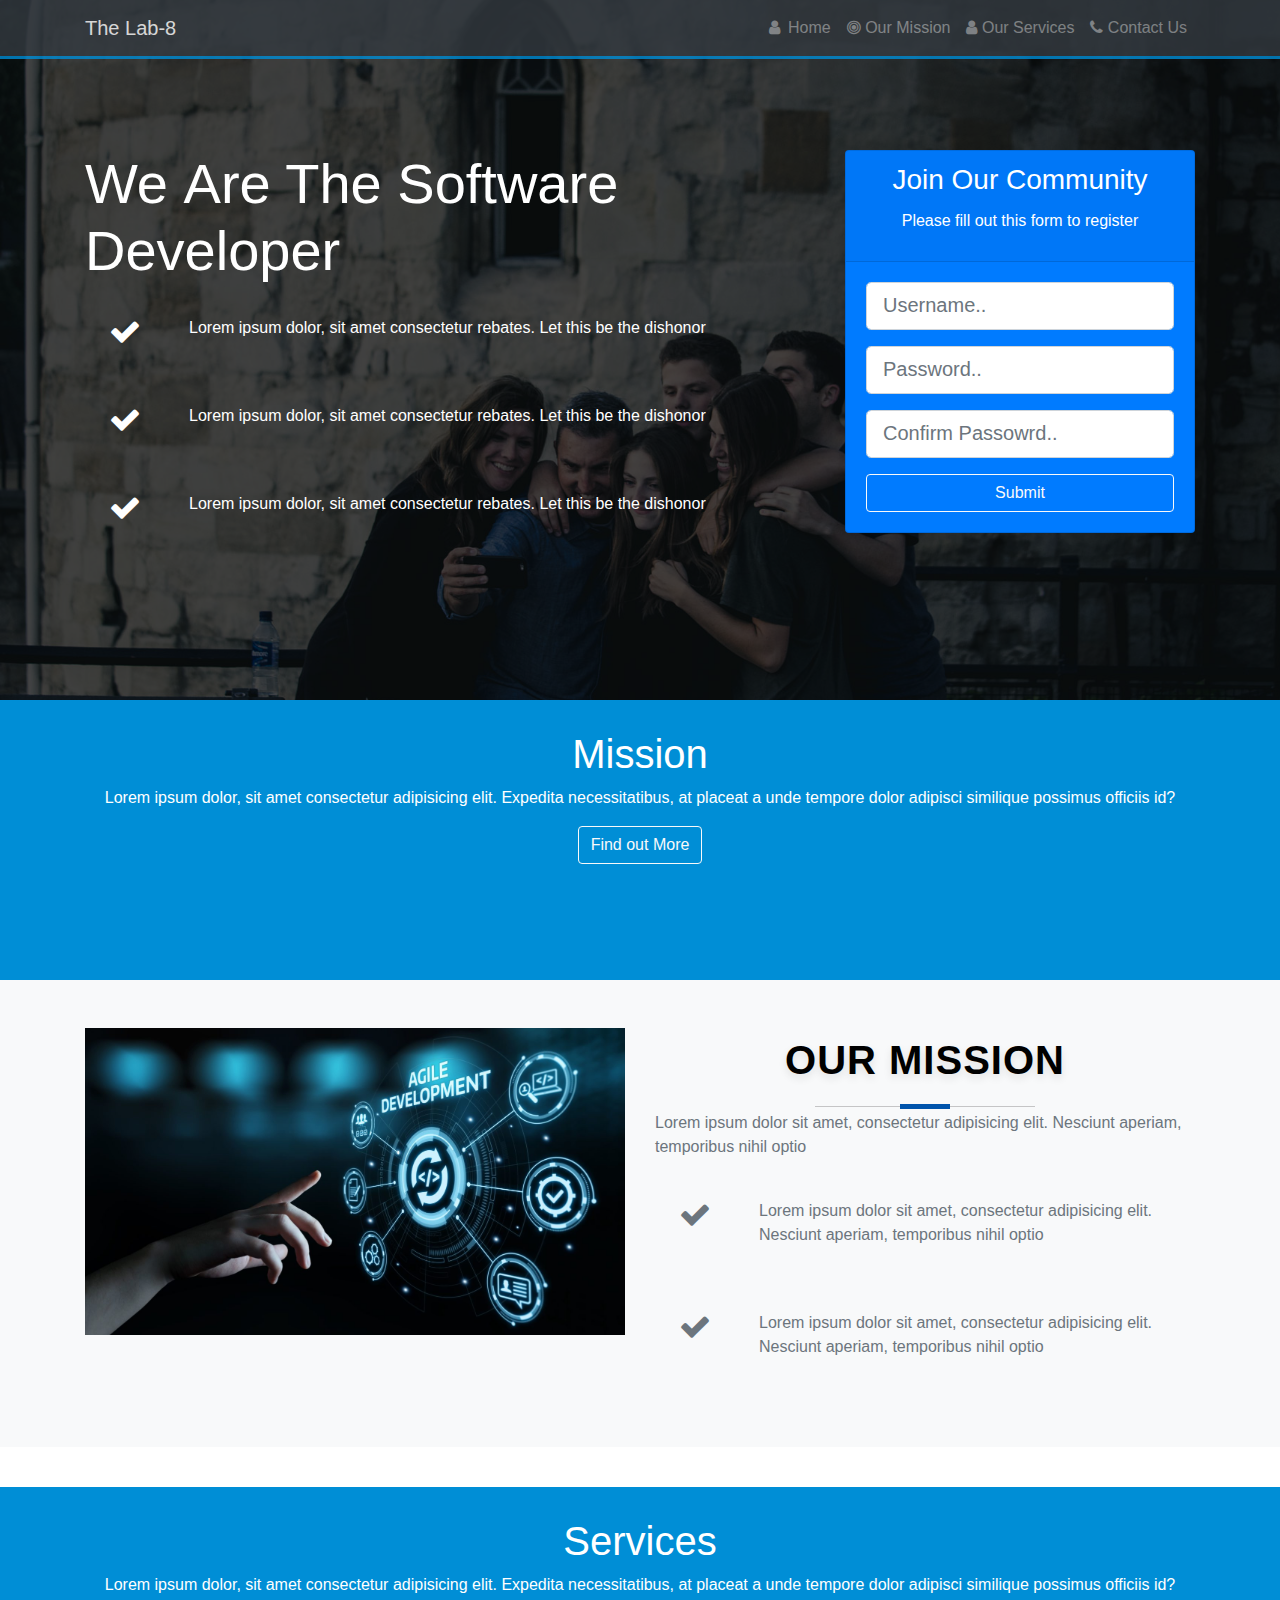
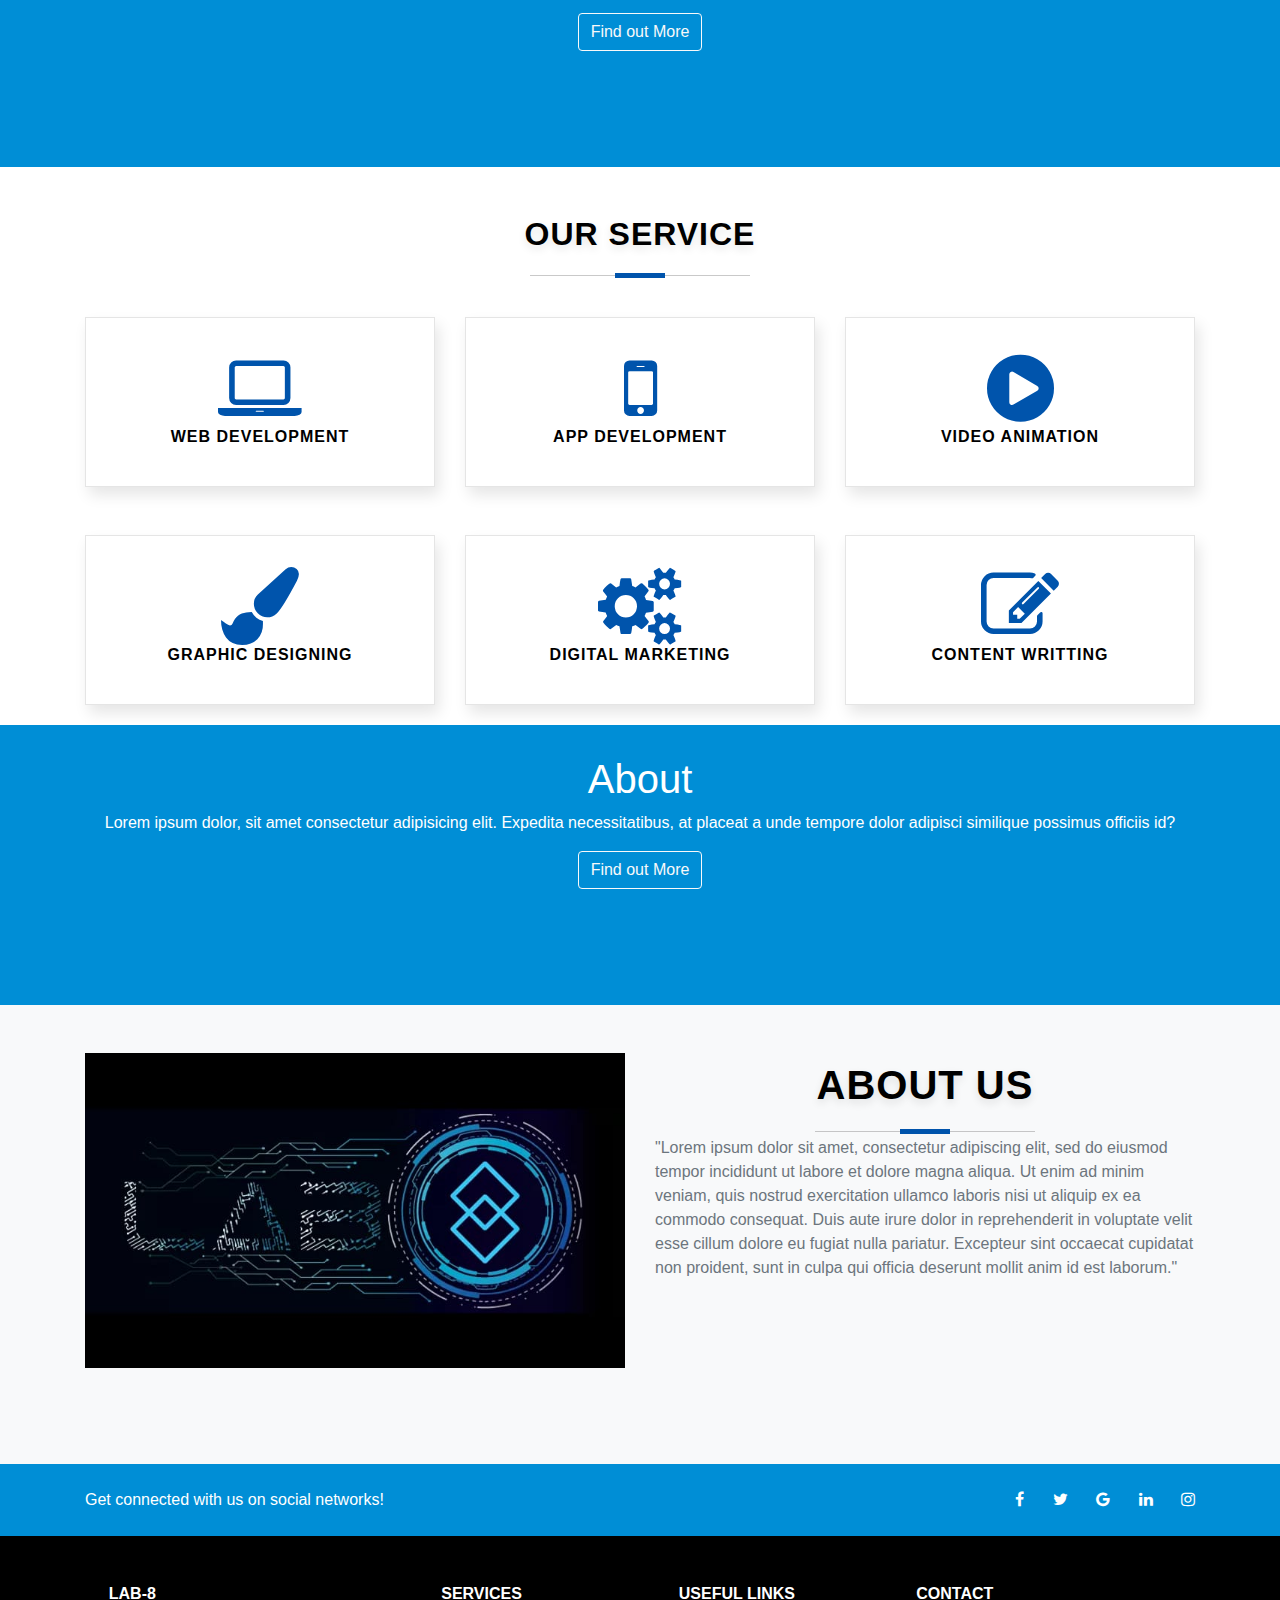
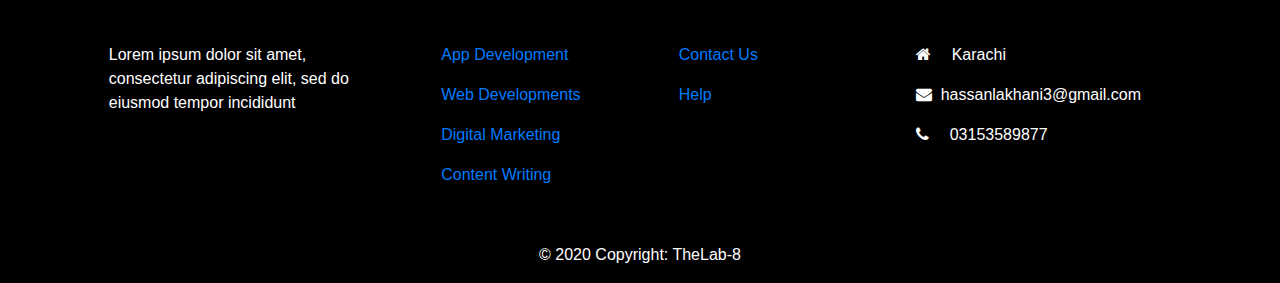
<file: index.html>
<!DOCTYPE html>
<html>
  <head>
    <title>The Lab-8</title>
    <link
      rel="stylesheet"
      href="https://stackpath.bootstrapcdn.com/font-awesome/4.7.0/css/font-awesome.min.css"
    />
    <link
      rel="stylesheet"
      href="https://maxcdn.bootstrapcdn.com/bootstrap/4.4.1/css/bootstrap.min.css"
    />
    <link
      href="https://fonts.googleapis.com/css?family=Open+Sans:300,400,700&display=swap"
      rel="stylesheet"
    />
    <link rel="stylesheet" href="style.css" />
  </head>

  <body data-spy="scroll" data-target="#main-nav" id="home">
    <!-- Navigation-->
    <nav
      class="navbar navbar-expand-sm navbar-dark bg-dark fixed-top"
      id="main-nav"
    >
      <div class="container">
        <a href="index.html" class="navbar-brand"> <span></span>The Lab-8</a>
        <button
          class="navbar-toggler"
          data-target="#collapseNav"
          data-toggle="collapse"
        >
          <span class="navbar-toggler-icon"></span>
        </button>

        <div class="collapse navbar-collapse" id="collapseNav">
          <ul class="navbar-nav ml-auto">
            <li class="nav-item">
              <a href="index.html" class="nav-link">
                <span class="fa fa-user mr-1"> </span> Home</a
              >
            </li>
            <li class="nav-item">
              <a href="mission.html" class="nav-link">
                <span class="fa fa-bullseye"></span> Our Mission</a
              >
            </li>

            <li class="nav-item">
              <a href="service.html" class="nav-link">
                <span class="fa fa-user"></span> Our Services</a
              >
            </li>
            <li class="nav-item">
              <a href="contactUs.html" class="nav-link">
                <span class="fa fa-phone"></span> Contact Us</a
              >
            </li>
          </ul>
        </div>
      </div>
    </nav>
    <!-- End Navigation -->

    <!-- Home section -->

    <header id="home-section">
      <div class="dark-overlay">
        <div class="home-inner container">
          <div class="row">
            <div class="col-lg-8 d-none d-lg-block">
              <h2 class="display-4">
                We
                <strong> Are The </strong> Software
                <strong>Developer</strong>
              </h2>
              <div class="d-flex">
                <div class="p-4 align-self-start">
                  <i class="fa fa-check fa-2x"></i>
                </div>
                <div class="p-4 align-self-end">
                  <p>
                    Lorem ipsum dolor, sit amet consectetur rebates. Let this be
                    the dishonor
                  </p>
                </div>
              </div>
              <div class="d-flex">
                <div class="p-4 align-self-start">
                  <i class="fa fa-check fa-2x"></i>
                </div>
                <div class="p-4 align-self-end">
                  <p>
                    Lorem ipsum dolor, sit amet consectetur rebates. Let this be
                    the dishonor
                  </p>
                </div>
              </div>
              <div class="d-flex">
                <div class="p-4 align-self-start">
                  <i class="fa fa-check fa-2x"></i>
                </div>
                <div class="p-4 align-self-end">
                  <p>
                    Lorem ipsum dolor, sit amet consectetur rebates. Let this be
                    the dishonor
                  </p>
                </div>
              </div>
            </div>
            <div class="col-lg-4">
              <div class="card bg-primary card-form">
                <div class="card-header text-center">
                  <h3 class="card-title">Join Our Community</h3>
                  <p>Please fill out this form to register</p>
                </div>
                <div class="card-body">
                  <form>
                    <div class="form-group">
                      <input
                        type="text"
                        class="form-control form-control-lg"
                        placeholder="Username.."
                      />
                    </div>

                    <div class="form-group">
                      <input
                        type="text"
                        class="form-control form-control-lg"
                        placeholder="Password.."
                      />
                    </div>
                    <div class="form-group">
                      <input
                        type="text"
                        class="form-control form-control-lg"
                        placeholder="Confirm Passowrd.."
                      />
                    </div>
                    <button class="btn btn-outline-light btn-block">
                      Submit
                    </button>
                  </form>
                </div>
              </div>
            </div>
          </div>
        </div>
      </div>
    </header>

    <!-- End Home section -->

    <!-- Our Mission-->

    <section id="explore-section-header">
      <div class="container">
        <div class="col text-center">
          <h1>
            Mission
          </h1>
          <p>
            Lorem ipsum dolor, sit amet consectetur adipisicing elit. Expedita
            necessitatibus, at placeat a unde tempore dolor adipisci similique
            possimus officiis id?
          </p>
          <a href="mission.html" class="btn btn-outline-light">Find out More</a>
        </div>
      </div>
    </section>

    <section id="explore-section" class="bg-light text-muted py-5">
      <div class="container">
        <div class="row">
          <div class="col-md-6">
            <img src="./img/mission.jpg" alt="" class="img-fluid mb-5" />
          </div>
          <div class="col-md-6">
            <h1
              style="color: black; font-family: arial;"
              class="page-heading mt-2"
            >
              Our Mission
            </h1>
            <p>
              Lorem ipsum dolor sit amet, consectetur adipisicing elit. Nesciunt
              aperiam, temporibus nihil optio
            </p>
            <div class="d-flex">
              <div class="p-4 align-self-start">
                <i class="fa fa-check fa-2x"></i>
              </div>
              <div class="p-4 align-self-end">
                <p>
                  Lorem ipsum dolor sit amet, consectetur adipisicing elit.
                  Nesciunt aperiam, temporibus nihil optio
                </p>
              </div>
            </div>
            <div class="d-flex">
              <div class="p-4 align-self-start">
                <i class="fa fa-check fa-2x"></i>
              </div>
              <div class="p-4 align-self-end">
                <p>
                  Lorem ipsum dolor sit amet, consectetur adipisicing elit.
                  Nesciunt aperiam, temporibus nihil optio
                </p>
              </div>
            </div>
          </div>
        </div>
      </div>
    </section>

    <!-- End Mission-->

    <!-- Our Services-->

    <section id="create-section-header">
      <div class="container">
        <div class="col text-center">
          <h1>
            Services
          </h1>
          <p>
            Lorem ipsum dolor, sit amet consectetur adipisicing elit. Expedita
            necessitatibus, at placeat a unde tempore dolor adipisci similique
            possimus officiis id?
          </p>
          <a href="service.html" class="btn btn-outline-light mb-5"
            >Find out More</a
          >
        </div>
      </div>
    </section>

    <h2
      class="text-center page-heading mt-5"
      style="color: black; font-family: arial;"
    >
      Our Service
    </h2>

    <div class="container">
      <div class="row">
        <div class="col-lg-4 col-md-4 col-12">
          <div class="service-box">
            <div class="service-b-top">
              <div class="service-b-icon">
                <i class="fa fa-laptop"></i>
              </div>
              <div class="service-b-title">
                <h3 style="color: black; font-family: arial;">
                  Web Development
                </h3>
              </div>
            </div>
          </div>
        </div>

        <div class="col-lg-4 col-md-4 col-12">
          <div class="service-box">
            <div class="service-b-top">
              <div class="service-b-icon">
                <i class="fa fa-mobile"></i>
              </div>
              <div class="service-b-title">
                <h3 style="color: black; font-family: arial;">
                  App Development
                </h3>
              </div>
            </div>
          </div>
        </div>

        <div class="col-lg-4 col-md-4 col-12">
          <div class="service-box">
            <div class="service-b-top">
              <div class="service-b-icon">
                <i class="fa fa-play-circle"></i>
              </div>
              <div class="service-b-title">
                <h3 style="color: black; font-family: arial;">
                  Video Animation
                </h3>
              </div>
            </div>
          </div>
        </div>

        <div class="col-lg-4 col-md-4 col-12 mt-5">
          <div class="service-box">
            <div class="service-b-top">
              <div class="service-b-icon">
                <i class="fa fa-paint-brush"></i>
              </div>
              <div class="service-b-title">
                <h3 style="color: black; font-family: arial;">
                  Graphic Designing
                </h3>
              </div>
            </div>
          </div>
        </div>

        <div class="col-lg-4 col-md-4 col-12 mt-5">
          <div class="service-box">
            <div class="service-b-top">
              <div class="service-b-icon">
                <i class="fa fa-gears"></i>
              </div>
              <div class="service-b-title">
                <h3 style="color: black; font-family: arial;">
                  Digital Marketing
                </h3>
              </div>
            </div>
          </div>
        </div>

        <div class="col-lg-4 col-md-4 col-12 mt-5">
          <div class="service-box">
            <div class="service-b-top">
              <div class="service-b-icon">
                <i class="fa fa-pencil-square-o"></i>
              </div>
              <div class="service-b-title">
                <h3 style="color: black; font-family: arial;">
                  Content Writting
                </h3>
              </div>
            </div>
          </div>
        </div>
      </div>
    </div>

    <!-- End Our Services-->

    <!-- About Us-->

    <section id="share-section-header">
      <div class="container">
        <div class="col text-center">
          <h1>
            About
          </h1>
          <p>
            Lorem ipsum dolor, sit amet consectetur adipisicing elit. Expedita
            necessitatibus, at placeat a unde tempore dolor adipisci similique
            possimus officiis id?
          </p>
          <a href="#" class="btn btn-outline-light mb-5">Find out More</a>
        </div>
      </div>
    </section>

    <section id="share-section" class="bg-light text-muted py-5">
      <div class="container">
        <div class="row">
          <div class="col-md-6">
            <img src="./img/lab8.jpeg" alt="" class="img-fluid mb-5" />
          </div>
          <div class="col-md-6">
            <h1
              style="color: black; font-family: arial;"
              class="page-heading mt-2"
            >
              About Us
            </h1>
            <p>
              "Lorem ipsum dolor sit amet, consectetur adipiscing elit, sed do
              eiusmod tempor incididunt ut labore et dolore magna aliqua. Ut
              enim ad minim veniam, quis nostrud exercitation ullamco laboris
              nisi ut aliquip ex ea commodo consequat. Duis aute irure dolor in
              reprehenderit in voluptate velit esse cillum dolore eu fugiat
              nulla pariatur. Excepteur sint occaecat cupidatat non proident,
              sunt in culpa qui officia deserunt mollit anim id est laborum."
            </p>
          </div>
        </div>
      </div>
    </section>

    <!-- End About Us-->

    <!-- Footer -->
    <footer
      class="page-footer font-small unique-color-dark"
      style="background-color: black;"
    >
      <div style="background-color: #008ed6;">
        <div class="container">
          <div class="row py-4 d-flex align-items-center">
            <div
              class="col-md-6 col-lg-5 text-center text-md-left mb-4 mb-md-0"
            >
              <h6 class="mb-0">Get connected with us on social networks!</h6>
            </div>

            <div class="col-md-6 col-lg-7 text-center text-md-right">
              <a class="fb-ic">
                <i class="fa fa-facebook white-text mr-4"> </i>
              </a>

              <a class="tw-ic">
                <i class="fa fa-twitter white-text mr-4"> </i>
              </a>

              <a class="gplus-ic">
                <i class="fa fa-google white-text mr-4"> </i>
              </a>

              <a class="li-ic">
                <i class="fa fa-linkedin white-text mr-4"> </i>
              </a>

              <a class="ins-ic">
                <i class="fa fa-instagram white-text"> </i>
              </a>
            </div>
          </div>
        </div>
      </div>

      <div class="container text-center text-md-left mt-5">
        <div class="row mt-3">
          <div class="col-md-3 col-lg-4 col-xl-3 mx-auto mb-4">
            <h6 class="text-uppercase font-weight-bold">Lab-8</h6>
            <hr
              class="deep-purple accent-2 mb-4 mt-0 d-inline-block mx-auto"
              style="width: 60px;"
            />
            <p>
              Lorem ipsum dolor sit amet, consectetur adipiscing elit, sed do
              eiusmod tempor incididunt
            </p>
          </div>

          <div class="col-md-2 col-lg-2 col-xl-2 mx-auto mb-4">
            <h6 class="text-uppercase font-weight-bold">Services</h6>
            <hr
              class="deep-purple accent-2 mb-4 mt-0 d-inline-block mx-auto"
              style="width: 60px;"
            />
            <p>
              <a href="#">App Development</a>
            </p>
            <p>
              <a href="#">Web Developments</a>
            </p>
            <p>
              <a href="#">Digital Marketing</a>
            </p>
            <p>
              <a href="#">Content Writing</a>
            </p>
          </div>

          <div class="col-md-3 col-lg-2 col-xl-2 mx-auto mb-4">
            <h6 class="text-uppercase font-weight-bold">Useful links</h6>
            <hr
              class="deep-purple accent-2 mb-4 mt-0 d-inline-block mx-auto"
              style="width: 60px;"
            />
            <p>
              <a href="contactUs.html">Contact Us</a>
            </p>
            <p>
              <a href="#">Help</a>
            </p>
          </div>

          <div class="col-md-4 col-lg-3 col-xl-3 mx-auto mb-md-0 mb-4">
            <h6 class="text-uppercase font-weight-bold">Contact</h6>
            <hr
              class="deep-purple accent-2 mb-4 mt-0 d-inline-block mx-auto"
              style="width: 60px;"
            />
            <p><i class="fa fa-home mr-3"></i> Karachi</p>
            <p><i class="fa fa-envelope mr-1"></i> hassanlakhani3@gmail.com</p>
            <p><i class="fa fa-phone mr-3"></i> 03153589877</p>
          </div>
        </div>
      </div>

      <div class="footer-copyright text-center py-3">
        © 2020 Copyright: TheLab-8
      </div>
    </footer>
    <!--End Footer -->
    <script
      src="https://code.jquery.com/jquery-3.3.1.min.js"
      integrity="sha256-FgpCb/KJQlLNfOu91ta32o/NMZxltwRo8QtmkMRdAu8="
      crossorigin="anonymous"
    ></script>

    <script
      src="https://cdnjs.cloudflare.com/ajax/libs/popper.js/1.14.3/umd/popper.min.js"
      integrity="sha384-ZMP7rVo3mIykV+2+9J3UJ46jBk0WLaUAdn689aCwoqbBJiSnjAK/l8WvCWPIPm49"
      crossorigin="anonymous"
    ></script>
    <script
      src="https://stackpath.bootstrapcdn.com/bootstrap/4.1.1/js/bootstrap.min.js"
      integrity="sha384-smHYKdLADwkXOn1EmN1qk/HfnUcbVRZyYmZ4qpPea6sjB/pTJ0euyQp0Mk8ck+5T"
      crossorigin="anonymous"
    ></script>
    <script src="app.js"></script>
  </body>
</html>
</file>
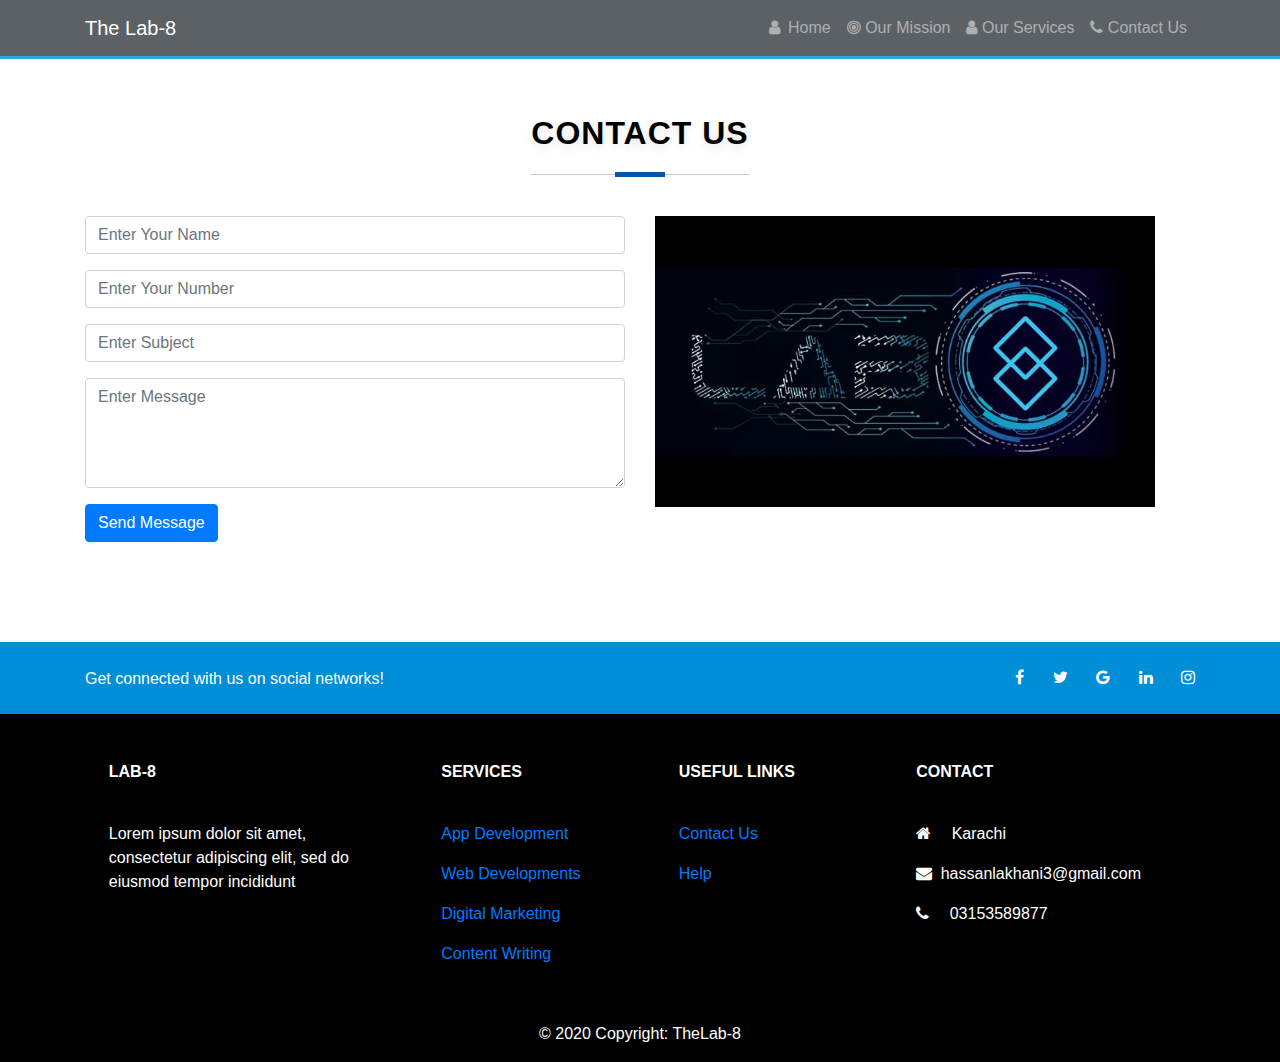
<file: contactUs.html>
<!DOCTYPE html>
<html lang="en">
  <head>
    <meta charset="UTF-8" />
    <meta name="viewport" content="width=device-width, initial-scale=1.0" />
    <link
      rel="stylesheet"
      href="https://stackpath.bootstrapcdn.com/font-awesome/4.7.0/css/font-awesome.min.css"
    />
    <link
      rel="stylesheet"
      href="https://maxcdn.bootstrapcdn.com/bootstrap/4.4.1/css/bootstrap.min.css"
    />
    <link
      href="https://fonts.googleapis.com/css?family=Open+Sans:300,400,700&display=swap"
      rel="stylesheet"
    />
    <link rel="stylesheet" href="style.css" />
    <title>Contact Us</title>
  </head>
  <body>
    <nav
      class="navbar navbar-expand-sm navbar-dark bg-dark fixed-top"
      id="main-nav"
    >
      <div class="container">
        <a href="index.html" class="navbar-brand"> <span></span>The Lab-8</a>
        <button
          class="navbar-toggler"
          data-target="#collapseNav"
          data-toggle="collapse"
        >
          <span class="navbar-toggler-icon"></span>
        </button>

        <div class="collapse navbar-collapse" id="collapseNav">
          <ul class="navbar-nav ml-auto">
            <li class="nav-item">
              <a href="index.html" class="nav-link">
                <span class="fa fa-user mr-1"> </span> Home</a
              >
            </li>
            <li class="nav-item">
              <a href="mission.html" class="nav-link">
                <span class="fa fa-bullseye"></span> Our Mission</a
              >
            </li>

            <li class="nav-item">
              <a href="service.html" class="nav-link">
                <span class="fa fa-user"></span> Our Services</a
              >
            </li>
            <li class="nav-item">
              <a href="contactUs.html" class="nav-link">
                <span class="fa fa-phone"></span> Contact Us</a
              >
            </li>
          </ul>
        </div>
      </div>
    </nav>
    <div style="background-color: white; height: 50px;"></div>
    <h2
      class="text-center page-heading"
      style="color: black; font-family: arial;"
    >
      Contact Us
    </h2>
    <section id="contact">
      <div class="container">
        <div class="row">
          <div class="col-md-6">
            <form class="contact-form">
              <div class="form-group">
                <input
                  type="text"
                  class="form-control"
                  placeholder="Enter Your Name"
                  required
                />
              </div>
              <div class="form-group">
                <input
                  type="number"
                  class="form-control"
                  placeholder="Enter Your Number"
                  required
                />
              </div>
              <div class="form-group">
                <input
                  type="text"
                  class="form-control"
                  placeholder="Enter Subject"
                  required
                />
              </div>
              <div class="form-group">
                <textarea
                  class="form-control"
                  rows="4"
                  placeholder="Enter Message"
                  required
                ></textarea>
              </div>
              <button type="submit" class="btn btn-primary">
                Send Message
              </button>
            </form>
          </div>

          <div class="col-md-6 contact-info">
            <img src="./img/lab8.jpeg" alt="" heigh="100px" width="500px" />
          </div>
        </div>
      </div>
    </section>
    <div style="background-color: white; height: 100px;"></div>
    <!-- Footer -->
    <footer
      class="page-footer font-small unique-color-dark"
      style="background-color: black;"
    >
      <div style="background-color: #008ed6;">
        <div class="container">
          <div class="row py-4 d-flex align-items-center">
            <div
              class="col-md-6 col-lg-5 text-center text-md-left mb-4 mb-md-0"
            >
              <h6 class="mb-0">Get connected with us on social networks!</h6>
            </div>

            <div class="col-md-6 col-lg-7 text-center text-md-right">
              <a class="fb-ic">
                <i class="fa fa-facebook white-text mr-4"> </i>
              </a>

              <a class="tw-ic">
                <i class="fa fa-twitter white-text mr-4"> </i>
              </a>

              <a class="gplus-ic">
                <i class="fa fa-google white-text mr-4"> </i>
              </a>

              <a class="li-ic">
                <i class="fa fa-linkedin white-text mr-4"> </i>
              </a>

              <a class="ins-ic">
                <i class="fa fa-instagram white-text"> </i>
              </a>
            </div>
          </div>
        </div>
      </div>

      <div class="container text-center text-md-left mt-5">
        <div class="row mt-3">
          <div class="col-md-3 col-lg-4 col-xl-3 mx-auto mb-4">
            <h6 class="text-uppercase font-weight-bold">Lab-8</h6>
            <hr
              class="deep-purple accent-2 mb-4 mt-0 d-inline-block mx-auto"
              style="width: 60px;"
            />
            <p>
              Lorem ipsum dolor sit amet, consectetur adipiscing elit, sed do
              eiusmod tempor incididunt
            </p>
          </div>

          <div class="col-md-2 col-lg-2 col-xl-2 mx-auto mb-4">
            <h6 class="text-uppercase font-weight-bold">Services</h6>
            <hr
              class="deep-purple accent-2 mb-4 mt-0 d-inline-block mx-auto"
              style="width: 60px;"
            />
            <p>
              <a href="#">App Development</a>
            </p>
            <p>
              <a href="#">Web Developments</a>
            </p>
            <p>
              <a href="#">Digital Marketing</a>
            </p>
            <p>
              <a href="#">Content Writing</a>
            </p>
          </div>

          <div class="col-md-3 col-lg-2 col-xl-2 mx-auto mb-4">
            <h6 class="text-uppercase font-weight-bold">Useful links</h6>
            <hr
              class="deep-purple accent-2 mb-4 mt-0 d-inline-block mx-auto"
              style="width: 60px;"
            />
            <p>
              <a href="contactUs.html">Contact Us</a>
            </p>
            <p>
              <a href="#">Help</a>
            </p>
          </div>

          <div class="col-md-4 col-lg-3 col-xl-3 mx-auto mb-md-0 mb-4">
            <h6 class="text-uppercase font-weight-bold">Contact</h6>
            <hr
              class="deep-purple accent-2 mb-4 mt-0 d-inline-block mx-auto"
              style="width: 60px;"
            />
            <p><i class="fa fa-home mr-3"></i> Karachi</p>
            <p><i class="fa fa-envelope mr-1"></i> hassanlakhani3@gmail.com</p>
            <p><i class="fa fa-phone mr-3"></i> 03153589877</p>
          </div>
        </div>
      </div>

      <div class="footer-copyright text-center py-3">
        © 2020 Copyright: TheLab-8
      </div>
    </footer>
    <!--End Footer -->
  </body>
</html>
</file>
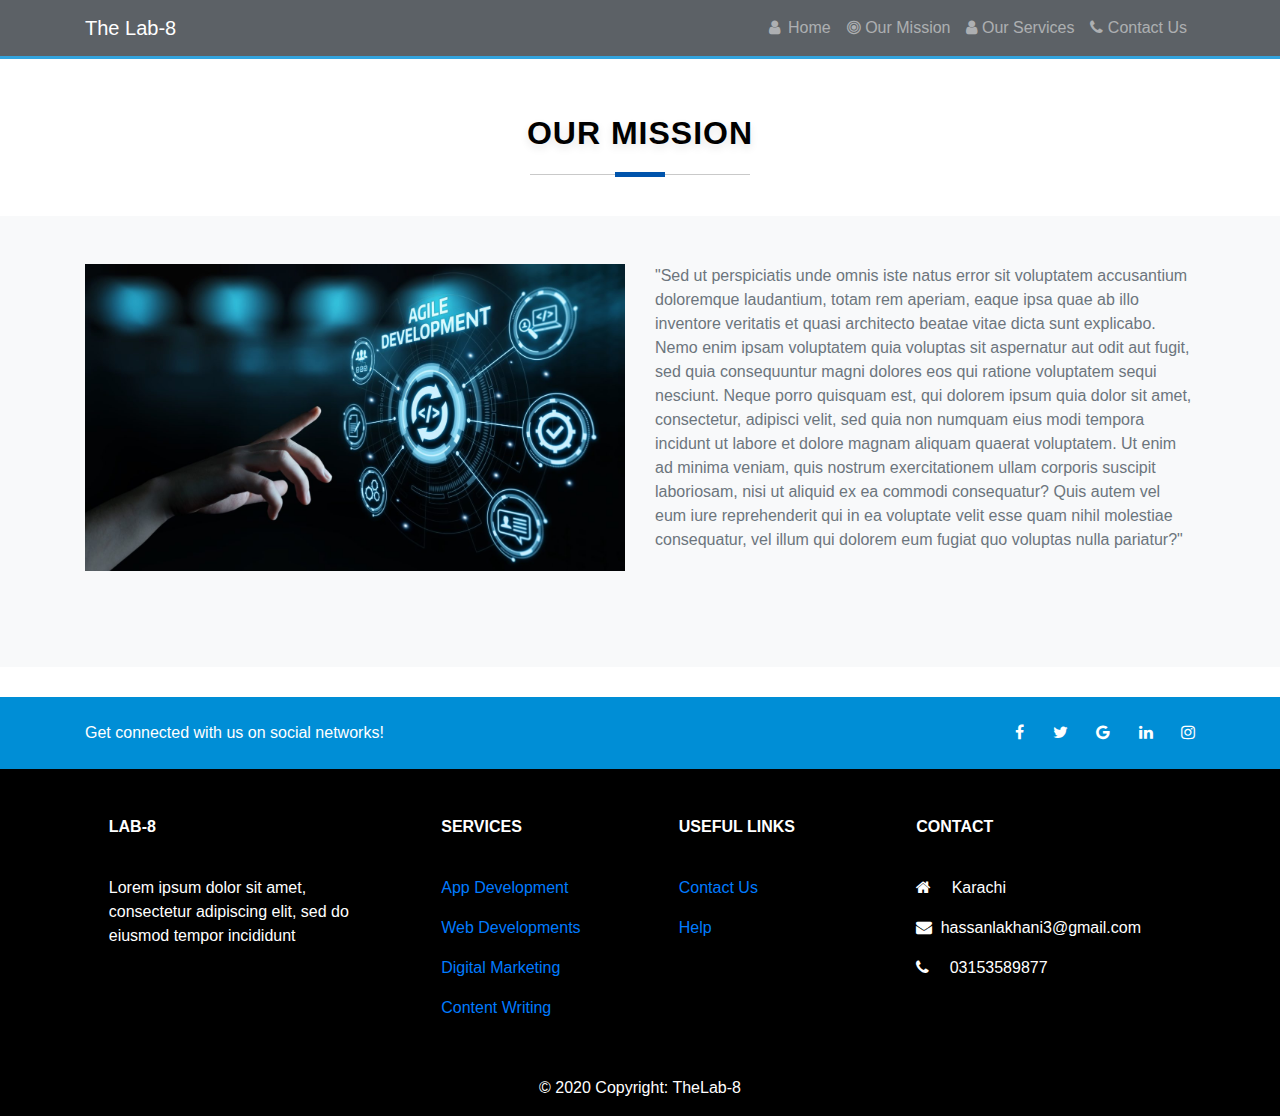
<file: mission.html>
<!DOCTYPE html>
<html lang="en">
  <head>
    <meta charset="UTF-8" />
    <meta name="viewport" content="width=device-width, initial-scale=1.0" />
    <link
      rel="stylesheet"
      href="https://stackpath.bootstrapcdn.com/font-awesome/4.7.0/css/font-awesome.min.css"
    />
    <link
      rel="stylesheet"
      href="https://maxcdn.bootstrapcdn.com/bootstrap/4.4.1/css/bootstrap.min.css"
    />
    <link
      href="https://fonts.googleapis.com/css?family=Open+Sans:300,400,700&display=swap"
      rel="stylesheet"
    />
    <link rel="stylesheet" href="style.css" />
    <title>Our Mission</title>
  </head>
  <body>
    <nav
      class="navbar navbar-expand-sm navbar-dark bg-dark fixed-top"
      id="main-nav"
    >
      <div class="container">
        <a href="index.html" class="navbar-brand"> <span></span>The Lab-8</a>
        <button
          class="navbar-toggler"
          data-target="#collapseNav"
          data-toggle="collapse"
        >
          <span class="navbar-toggler-icon"></span>
        </button>

        <div class="collapse navbar-collapse" id="collapseNav">
          <ul class="navbar-nav ml-auto">
            <li class="nav-item">
              <a href="index.html" class="nav-link">
                <span class="fa fa-user mr-1"> </span> Home</a
              >
            </li>
            <li class="nav-item">
              <a href="mission.html" class="nav-link">
                <span class="fa fa-bullseye"></span> Our Mission</a
              >
            </li>

            <li class="nav-item">
              <a href="service.html" class="nav-link">
                <span class="fa fa-user"></span> Our Services</a
              >
            </li>
            <li class="nav-item">
              <a href="contactUs.html" class="nav-link">
                <span class="fa fa-phone"></span> Contact Us</a
              >
            </li>
          </ul>
        </div>
      </div>
    </nav>
    <div style="background-color: white; height: 50px;"></div>
    <h2
      class="text-center page-heading"
      style="color: black; font-family: arial;"
    >
      Our Mission
    </h2>
    <section id="explore-section" class="bg-light text-muted py-5">
      <div class="container">
        <div class="row">
          <div class="col-md-6">
            <img src="./img/mission.jpg" alt="" class="img-fluid mb-5" />
          </div>
          <div class="col-md-6">
            <p>
              "Sed ut perspiciatis unde omnis iste natus error sit voluptatem
              accusantium doloremque laudantium, totam rem aperiam, eaque ipsa
              quae ab illo inventore veritatis et quasi architecto beatae vitae
              dicta sunt explicabo. Nemo enim ipsam voluptatem quia voluptas sit
              aspernatur aut odit aut fugit, sed quia consequuntur magni dolores
              eos qui ratione voluptatem sequi nesciunt. Neque porro quisquam
              est, qui dolorem ipsum quia dolor sit amet, consectetur, adipisci
              velit, sed quia non numquam eius modi tempora incidunt ut labore
              et dolore magnam aliquam quaerat voluptatem. Ut enim ad minima
              veniam, quis nostrum exercitationem ullam corporis suscipit
              laboriosam, nisi ut aliquid ex ea commodi consequatur? Quis autem
              vel eum iure reprehenderit qui in ea voluptate velit esse quam
              nihil molestiae consequatur, vel illum qui dolorem eum fugiat quo
              voluptas nulla pariatur?"
            </p>
          </div>
        </div>
      </div>
    </section>
    <div style="background-color: white; height: 30px;"></div>
    <!-- Footer -->
    <footer
      class="page-footer font-small unique-color-dark"
      style="background-color: black;"
    >
      <div style="background-color: #008ed6;">
        <div class="container">
          <div class="row py-4 d-flex align-items-center">
            <div
              class="col-md-6 col-lg-5 text-center text-md-left mb-4 mb-md-0"
            >
              <h6 class="mb-0">Get connected with us on social networks!</h6>
            </div>

            <div class="col-md-6 col-lg-7 text-center text-md-right">
              <a class="fb-ic">
                <i class="fa fa-facebook white-text mr-4"> </i>
              </a>

              <a class="tw-ic">
                <i class="fa fa-twitter white-text mr-4"> </i>
              </a>

              <a class="gplus-ic">
                <i class="fa fa-google white-text mr-4"> </i>
              </a>

              <a class="li-ic">
                <i class="fa fa-linkedin white-text mr-4"> </i>
              </a>

              <a class="ins-ic">
                <i class="fa fa-instagram white-text"> </i>
              </a>
            </div>
          </div>
        </div>
      </div>

      <div class="container text-center text-md-left mt-5">
        <div class="row mt-3">
          <div class="col-md-3 col-lg-4 col-xl-3 mx-auto mb-4">
            <h6 class="text-uppercase font-weight-bold">Lab-8</h6>
            <hr
              class="deep-purple accent-2 mb-4 mt-0 d-inline-block mx-auto"
              style="width: 60px;"
            />
            <p>
              Lorem ipsum dolor sit amet, consectetur adipiscing elit, sed do
              eiusmod tempor incididunt
            </p>
          </div>

          <div class="col-md-2 col-lg-2 col-xl-2 mx-auto mb-4">
            <h6 class="text-uppercase font-weight-bold">Services</h6>
            <hr
              class="deep-purple accent-2 mb-4 mt-0 d-inline-block mx-auto"
              style="width: 60px;"
            />
            <p>
              <a href="#">App Development</a>
            </p>
            <p>
              <a href="#">Web Developments</a>
            </p>
            <p>
              <a href="#">Digital Marketing</a>
            </p>
            <p>
              <a href="#">Content Writing</a>
            </p>
          </div>

          <div class="col-md-3 col-lg-2 col-xl-2 mx-auto mb-4">
            <h6 class="text-uppercase font-weight-bold">Useful links</h6>
            <hr
              class="deep-purple accent-2 mb-4 mt-0 d-inline-block mx-auto"
              style="width: 60px;"
            />
            <p>
              <a href="contactUs.html">Contact Us</a>
            </p>
            <p>
              <a href="#">Help</a>
            </p>
          </div>

          <div class="col-md-4 col-lg-3 col-xl-3 mx-auto mb-md-0 mb-4">
            <h6 class="text-uppercase font-weight-bold">Contact</h6>
            <hr
              class="deep-purple accent-2 mb-4 mt-0 d-inline-block mx-auto"
              style="width: 60px;"
            />
            <p><i class="fa fa-home mr-3"></i> Karachi</p>
            <p><i class="fa fa-envelope mr-1"></i> hassanlakhani3@gmail.com</p>
            <p><i class="fa fa-phone mr-3"></i> 03153589877</p>
          </div>
        </div>
      </div>

      <div class="footer-copyright text-center py-3">
        © 2020 Copyright: TheLab-8
      </div>
    </footer>
    <!--End Footer -->
  </body>
</html>
</file>
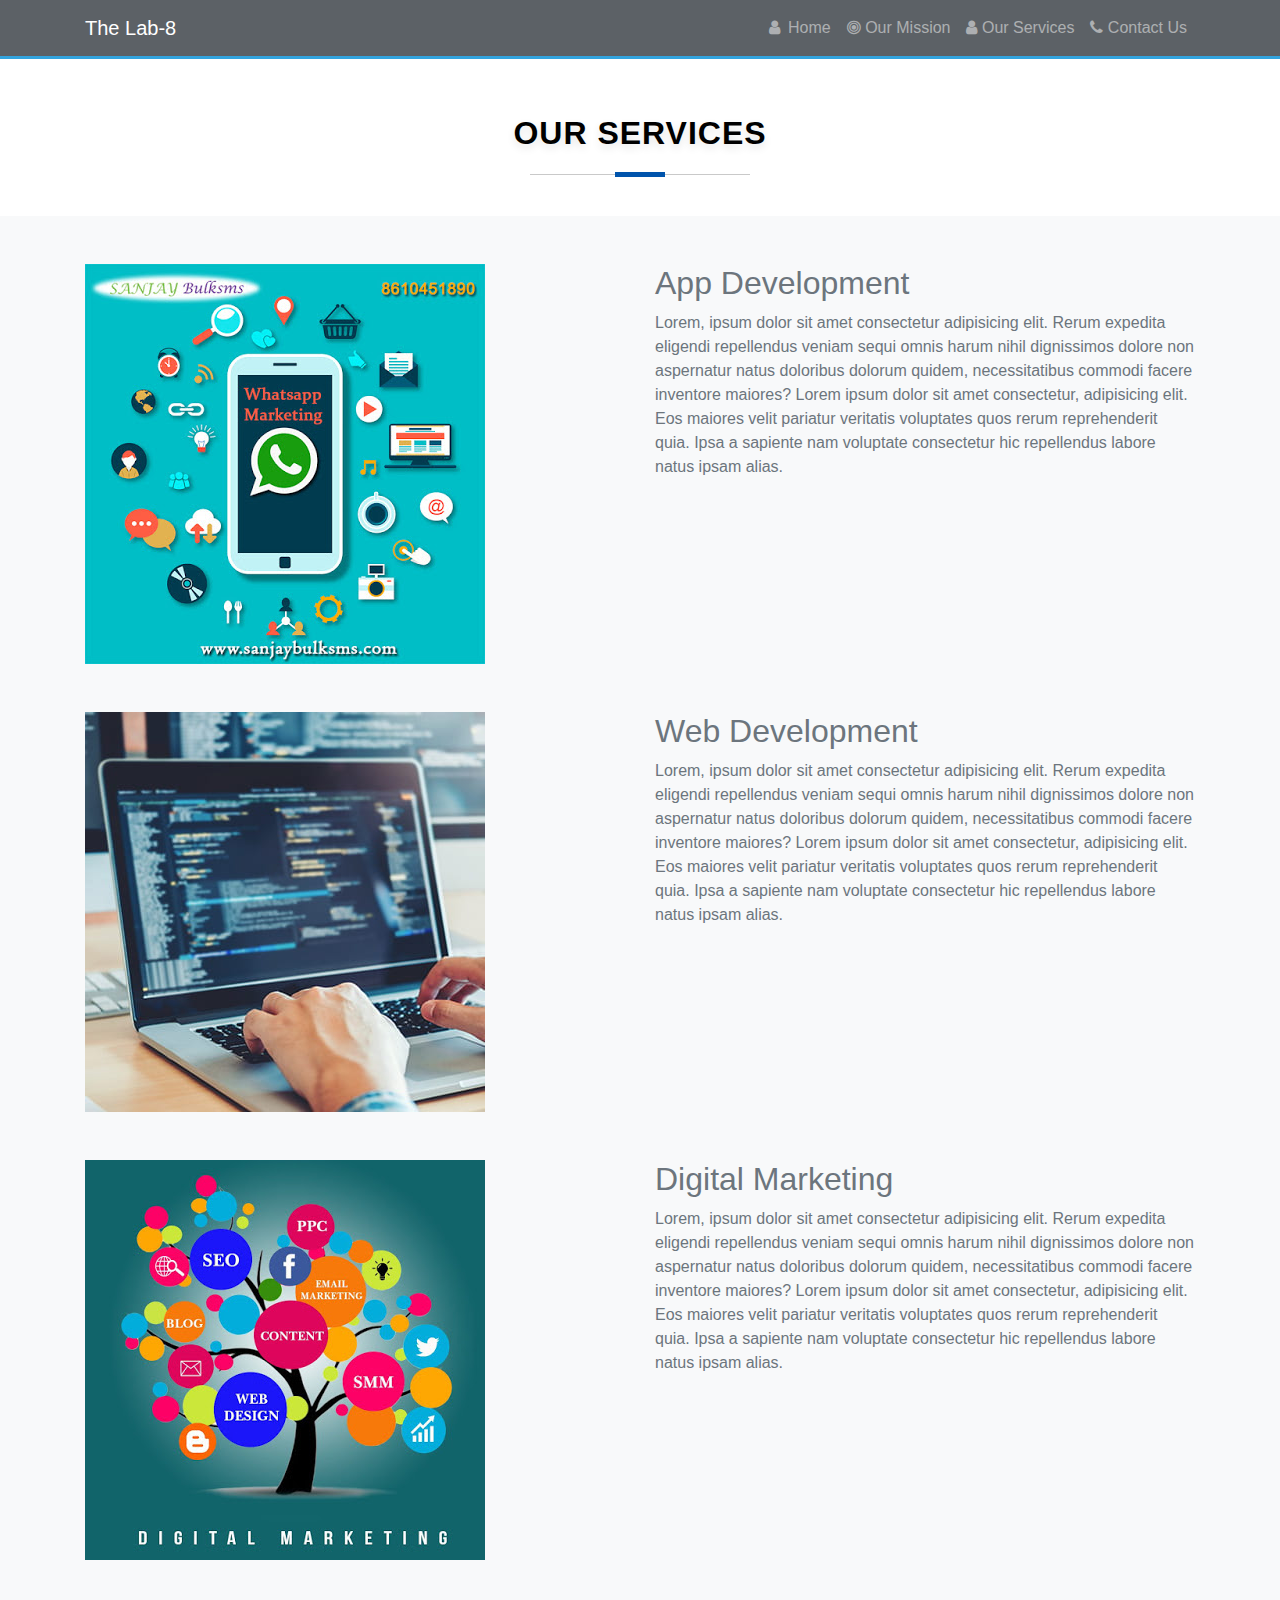
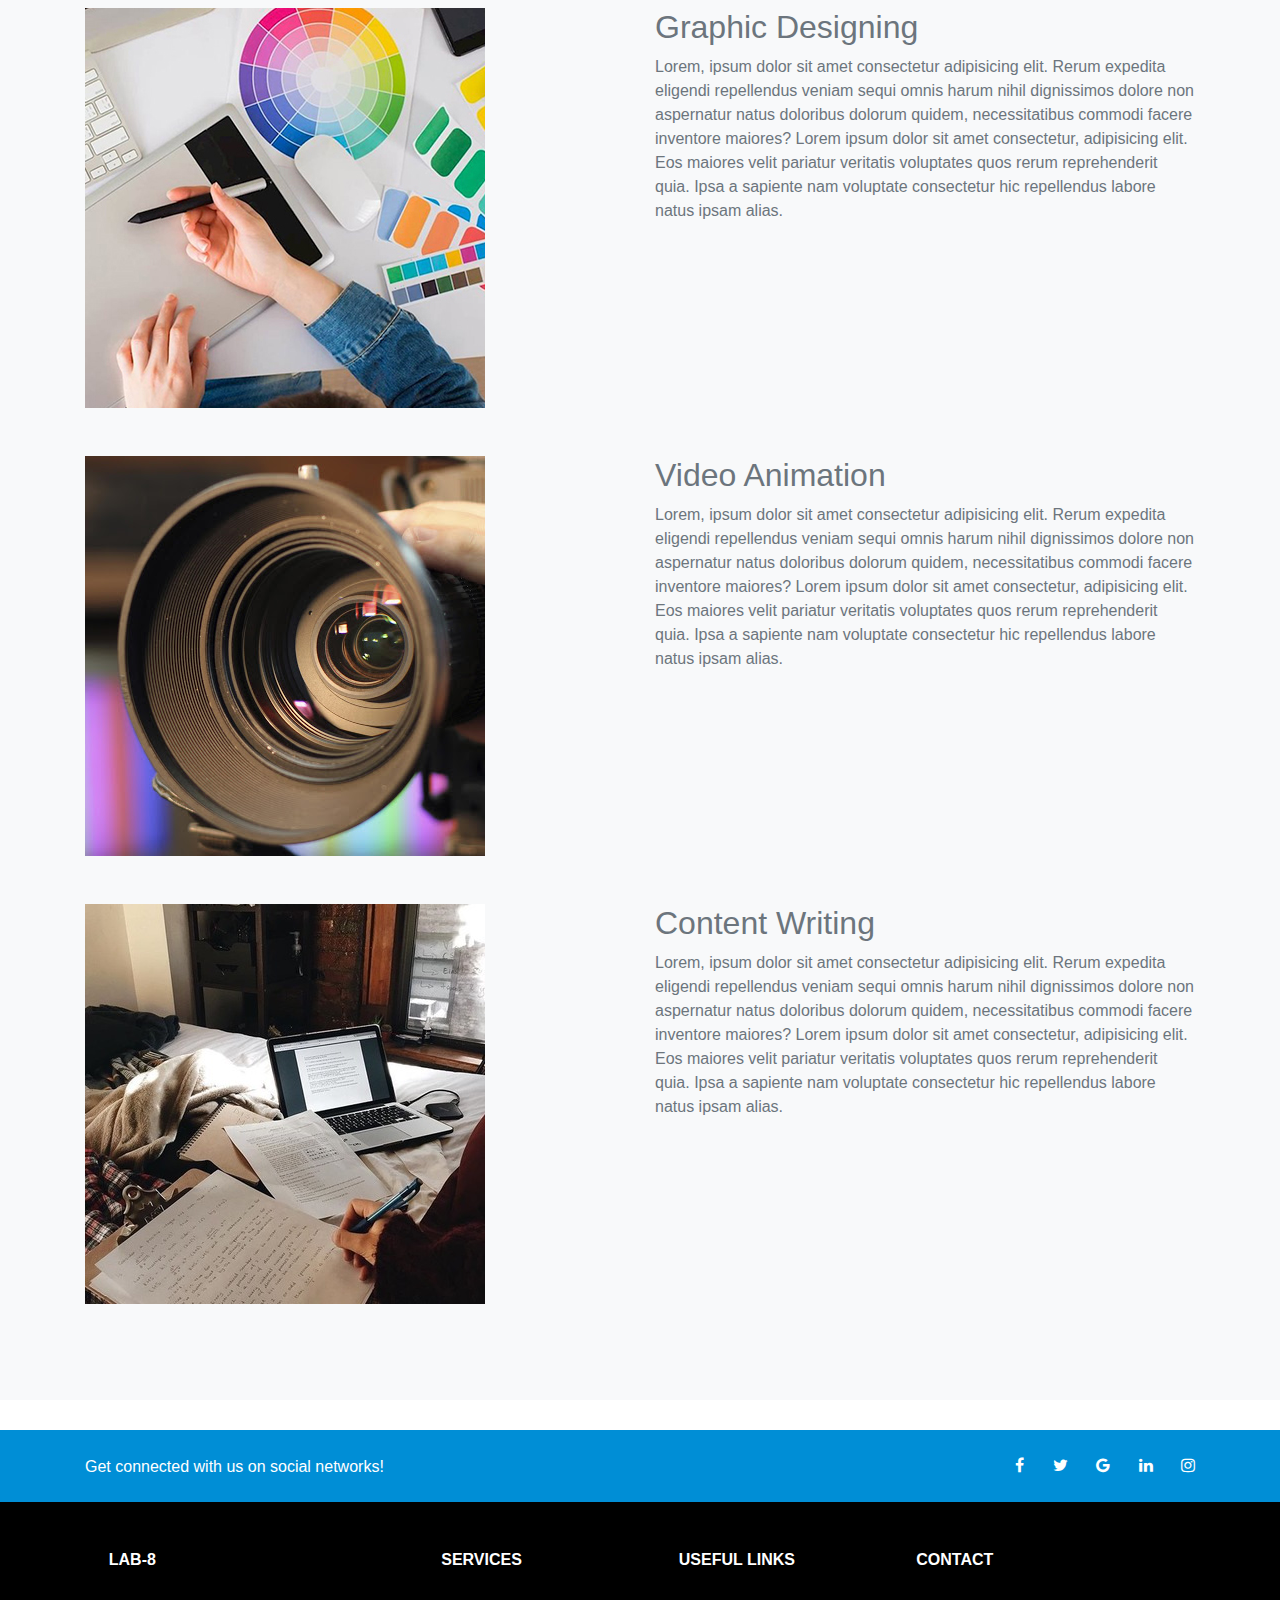
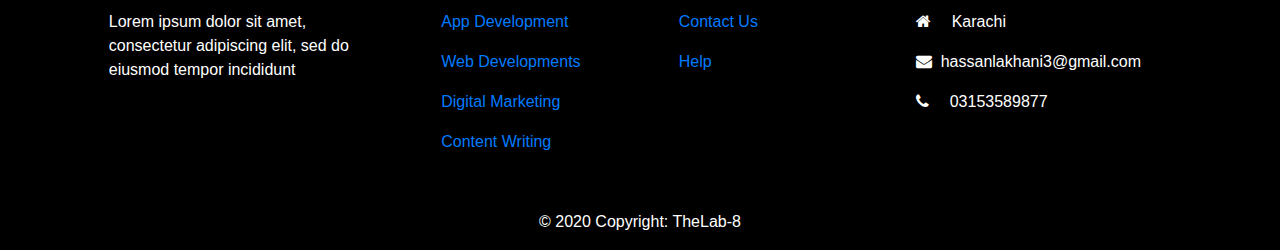
<file: service.html>
<!DOCTYPE html>
<html lang="en">
  <head>
    <meta charset="UTF-8" />
    <meta name="viewport" content="width=device-width, initial-scale=1.0" />
    <link
      rel="stylesheet"
      href="https://stackpath.bootstrapcdn.com/font-awesome/4.7.0/css/font-awesome.min.css"
    />
    <link
      rel="stylesheet"
      href="https://maxcdn.bootstrapcdn.com/bootstrap/4.4.1/css/bootstrap.min.css"
    />
    <link
      href="https://fonts.googleapis.com/css?family=Open+Sans:300,400,700&display=swap"
      rel="stylesheet"
    />
    <link rel="stylesheet" href="style.css" />
    <title>Our Services</title>
  </head>
  <body>
    <nav
      class="navbar navbar-expand-sm navbar-dark bg-dark fixed-top"
      id="main-nav"
    >
      <div class="container">
        <a href="index.html" class="navbar-brand"> <span></span>The Lab-8</a>
        <button
          class="navbar-toggler"
          data-target="#collapseNav"
          data-toggle="collapse"
        >
          <span class="navbar-toggler-icon"></span>
        </button>

        <div class="collapse navbar-collapse" id="collapseNav">
          <ul class="navbar-nav ml-auto">
            <li class="nav-item">
              <a href="index.html" class="nav-link">
                <span class="fa fa-user mr-1"> </span> Home</a
              >
            </li>
            <li class="nav-item">
              <a href="mission.html" class="nav-link">
                <span class="fa fa-bullseye"></span> Our Mission</a
              >
            </li>

            <li class="nav-item">
              <a href="service.html" class="nav-link">
                <span class="fa fa-user"></span> Our Services</a
              >
            </li>
            <li class="nav-item">
              <a href="contactUs.html" class="nav-link">
                <span class="fa fa-phone"></span> Contact Us</a
              >
            </li>
          </ul>
        </div>
      </div>
    </nav>
    <div style="background-color: white; height: 50px;"></div>
    <h2
      class="text-center page-heading"
      style="color: black; font-family: arial;"
    >
      Our Services
    </h2>
    <section id="explore-section" class="bg-light text-muted py-5">
      <div class="container">
        <div class="row">
          <div class="col-md-6">
            <img src="./img/mobile.jpg" alt="" class="img-fluid mb-5" />
          </div>
          <div class="col-md-6">
            <h2>App Development</h2>
            <p>
              Lorem, ipsum dolor sit amet consectetur adipisicing elit. Rerum
              expedita eligendi repellendus veniam sequi omnis harum nihil
              dignissimos dolore non aspernatur natus doloribus dolorum quidem,
              necessitatibus commodi facere inventore maiores? Lorem ipsum dolor
              sit amet consectetur, adipisicing elit. Eos maiores velit pariatur
              veritatis voluptates quos rerum reprehenderit quia. Ipsa a
              sapiente nam voluptate consectetur hic repellendus labore natus
              ipsam alias.
            </p>
          </div>
        </div>
        <div class="row">
          <div class="col-md-6">
            <img src="./img/web.jpg" alt="" class="img-fluid mb-5" />
          </div>
          <div class="col-md-6">
            <h2>Web Development</h2>
            <p>
              Lorem, ipsum dolor sit amet consectetur adipisicing elit. Rerum
              expedita eligendi repellendus veniam sequi omnis harum nihil
              dignissimos dolore non aspernatur natus doloribus dolorum quidem,
              necessitatibus commodi facere inventore maiores? Lorem ipsum dolor
              sit amet consectetur, adipisicing elit. Eos maiores velit pariatur
              veritatis voluptates quos rerum reprehenderit quia. Ipsa a
              sapiente nam voluptate consectetur hic repellendus labore natus
              ipsam alias.
            </p>
          </div>
        </div>
        <div class="row">
          <div class="col-md-6">
            <img src="./img/digital.jpg" alt="" class="img-fluid mb-5" />
          </div>
          <div class="col-md-6">
            <h2>Digital Marketing</h2>
            <p>
              Lorem, ipsum dolor sit amet consectetur adipisicing elit. Rerum
              expedita eligendi repellendus veniam sequi omnis harum nihil
              dignissimos dolore non aspernatur natus doloribus dolorum quidem,
              necessitatibus commodi facere inventore maiores? Lorem ipsum dolor
              sit amet consectetur, adipisicing elit. Eos maiores velit pariatur
              veritatis voluptates quos rerum reprehenderit quia. Ipsa a
              sapiente nam voluptate consectetur hic repellendus labore natus
              ipsam alias.
            </p>
          </div>
        </div>
        <div class="row">
          <div class="col-md-6">
            <img src="./img/graphic.jpg" alt="" class="img-fluid mb-5" />
          </div>
          <div class="col-md-6">
            <h2>Graphic Designing</h2>
            <p>
              Lorem, ipsum dolor sit amet consectetur adipisicing elit. Rerum
              expedita eligendi repellendus veniam sequi omnis harum nihil
              dignissimos dolore non aspernatur natus doloribus dolorum quidem,
              necessitatibus commodi facere inventore maiores? Lorem ipsum dolor
              sit amet consectetur, adipisicing elit. Eos maiores velit pariatur
              veritatis voluptates quos rerum reprehenderit quia. Ipsa a
              sapiente nam voluptate consectetur hic repellendus labore natus
              ipsam alias.
            </p>
          </div>
        </div>
        <div class="row">
          <div class="col-md-6">
            <img src="./img/video.jpg" alt="" class="img-fluid mb-5" />
          </div>
          <div class="col-md-6">
            <h2>Video Animation</h2>
            <p>
              Lorem, ipsum dolor sit amet consectetur adipisicing elit. Rerum
              expedita eligendi repellendus veniam sequi omnis harum nihil
              dignissimos dolore non aspernatur natus doloribus dolorum quidem,
              necessitatibus commodi facere inventore maiores? Lorem ipsum dolor
              sit amet consectetur, adipisicing elit. Eos maiores velit pariatur
              veritatis voluptates quos rerum reprehenderit quia. Ipsa a
              sapiente nam voluptate consectetur hic repellendus labore natus
              ipsam alias.
            </p>
          </div>
        </div>
        <div class="row">
          <div class="col-md-6">
            <img src="./img/content.jpg" alt="" class="img-fluid mb-5" />
          </div>
          <div class="col-md-6">
            <h2>Content Writing</h2>
            <p>
              Lorem, ipsum dolor sit amet consectetur adipisicing elit. Rerum
              expedita eligendi repellendus veniam sequi omnis harum nihil
              dignissimos dolore non aspernatur natus doloribus dolorum quidem,
              necessitatibus commodi facere inventore maiores? Lorem ipsum dolor
              sit amet consectetur, adipisicing elit. Eos maiores velit pariatur
              veritatis voluptates quos rerum reprehenderit quia. Ipsa a
              sapiente nam voluptate consectetur hic repellendus labore natus
              ipsam alias.
            </p>
          </div>
        </div>
      </div>
    </section>
    <div style="background-color: white; height: 30px;"></div>
    <!-- Footer -->
    <footer
      class="page-footer font-small unique-color-dark"
      style="background-color: black;"
    >
      <div style="background-color: #008ed6;">
        <div class="container">
          <div class="row py-4 d-flex align-items-center">
            <div
              class="col-md-6 col-lg-5 text-center text-md-left mb-4 mb-md-0"
            >
              <h6 class="mb-0">Get connected with us on social networks!</h6>
            </div>

            <div class="col-md-6 col-lg-7 text-center text-md-right">
              <a class="fb-ic">
                <i class="fa fa-facebook white-text mr-4"> </i>
              </a>

              <a class="tw-ic">
                <i class="fa fa-twitter white-text mr-4"> </i>
              </a>

              <a class="gplus-ic">
                <i class="fa fa-google white-text mr-4"> </i>
              </a>

              <a class="li-ic">
                <i class="fa fa-linkedin white-text mr-4"> </i>
              </a>

              <a class="ins-ic">
                <i class="fa fa-instagram white-text"> </i>
              </a>
            </div>
          </div>
        </div>
      </div>

      <div class="container text-center text-md-left mt-5">
        <div class="row mt-3">
          <div class="col-md-3 col-lg-4 col-xl-3 mx-auto mb-4">
            <h6 class="text-uppercase font-weight-bold">Lab-8</h6>
            <hr
              class="deep-purple accent-2 mb-4 mt-0 d-inline-block mx-auto"
              style="width: 60px;"
            />
            <p>
              Lorem ipsum dolor sit amet, consectetur adipiscing elit, sed do
              eiusmod tempor incididunt
            </p>
          </div>

          <div class="col-md-2 col-lg-2 col-xl-2 mx-auto mb-4">
            <h6 class="text-uppercase font-weight-bold">Services</h6>
            <hr
              class="deep-purple accent-2 mb-4 mt-0 d-inline-block mx-auto"
              style="width: 60px;"
            />
            <p>
              <a href="#">App Development</a>
            </p>
            <p>
              <a href="#">Web Developments</a>
            </p>
            <p>
              <a href="#">Digital Marketing</a>
            </p>
            <p>
              <a href="#">Content Writing</a>
            </p>
          </div>

          <div class="col-md-3 col-lg-2 col-xl-2 mx-auto mb-4">
            <h6 class="text-uppercase font-weight-bold">Useful links</h6>
            <hr
              class="deep-purple accent-2 mb-4 mt-0 d-inline-block mx-auto"
              style="width: 60px;"
            />
            <p>
              <a href="contactUs.html">Contact Us</a>
            </p>
            <p>
              <a href="#">Help</a>
            </p>
          </div>

          <div class="col-md-4 col-lg-3 col-xl-3 mx-auto mb-md-0 mb-4">
            <h6 class="text-uppercase font-weight-bold">Contact</h6>
            <hr
              class="deep-purple accent-2 mb-4 mt-0 d-inline-block mx-auto"
              style="width: 60px;"
            />
            <p><i class="fa fa-home mr-3"></i> Karachi</p>
            <p><i class="fa fa-envelope mr-1"></i> hassanlakhani3@gmail.com</p>
            <p><i class="fa fa-phone mr-3"></i> 03153589877</p>
          </div>
        </div>
      </div>

      <div class="footer-copyright text-center py-3">
        © 2020 Copyright: TheLab-8
      </div>
    </footer>
    <!--End Footer -->
  </body>
</html>
</file>
<file: style.css>
body {
  background: white;
  color: white;
  font-family: Verdana, Geneva, Tahoma, sans-serif;
  position: relative;
}
.navbar {
  border-bottom: #008ed6 3px solid;
  opacity: 0.8;
}
#home-section {
  background-image: url("./img/home.jpg");
  background-repeat: no-repeat;
  background-size: cover;
  background-attachment: fixed;
  min-height: 700px;
}
#home-section .dark-overlay {
  position: absolute;
  top: 0;
  left: 0;
  width: 100%;
  min-height: 700px;
  background-color: rgba(0, 0, 0, 0.7);
}
#home-section .home-inner {
  padding-top: 150px;
}
/* 
#home-section .card-form{
    opacity: 0.9;
} */

#home-section .fas {
  color: #008ed6;
  background: white;
  padding: 5px;
  border-radius: 5px;
}
#explore-section-header {
  background-color: #008ed6;
  padding-top: 30px;
  height: 280px;
}

#explore-section .fas,
#share-section .fas {
  background-color: #333;
  color: white;
  padding: 5px;
  border-radius: 5px;
}

#create-section-header {
  padding-top: 30px;
  height: 280px;
  background-color: #008ed6 !important;
  margin-top: 40px;
}

#create-section .fas {
  color: #008ed6;
  background-color: white;
  padding: 5px;
  border-radius: 5px;
}

#share-section-header {
  padding-top: 30px;
  height: 280px;
  background-color: #008ed6 !important;
  margin-top: 20px !important;
}
.page-heading {
  text-align: center;
  margin-top: 5%;
  margin-bottom: 5%;
  text-transform: uppercase;
  font-weight: bold;
  letter-spacing: 1px;
  text-shadow: 0 4px 8px rgba(0, 0, 0, 0.1);
  position: relative;
}
.page-heading::before {
  content: "";
  position: absolute;
  width: 220px;
  bottom: -23px;
  transform: translateX(-50%);
  left: 50%;
  height: 1px;
  background: #777;
  opacity: 0.4;
}
.page-heading::after {
  content: "";
  position: absolute;
  width: 50px;
  bottom: -25px;
  transform: translateX(-50%);
  left: 50%;
  height: 5px;
  background: #0054ac;
}

/* Our Services */

.service-box {
  background-color: #ffffff;
  box-shadow: 4px 8px 14px rgba(0, 0, 0, 0.1);
  border: 1px solid rgba(0, 0, 0, 0.1);
  padding: 1em 1em;
  width: 100%;
  height: 170px;
}

.service-b-top {
  display: flex;
  flex-direction: column;
  align-items: center;
  margin: 15px 0 30px 0;
}

.service-b-icon {
  font-size: 78px;
  color: #0054ac;
  display: flex;
  transition: all 0.5s;
}

.service-b-title {
  transition: all 0.5s;
}

.service-b-title h3 {
  font-size: 16px;
  font-weight: 700;
  text-transform: uppercase;
  letter-spacing: 1px;
  margin: 0;
  padding: 0;
}

.service-b-text {
  display: none;
  display: block;
}

.service-b-text p {
  font-size: 12px;
  font-weight: 400;
  letter-spacing: 0px;
  text-align: center;
  margin: 0;
  padding: 0;
}

.service-b-text {
  opacity: 0;
  pointer-events: none;
  transition: all 0.5s;
  margin-top: -40px;
}

.service-box:hover .service-b-text {
  opacity: 1;
  pointer-events: all;
  margin-top: 0;
}

.service-box:hover .service-b-top {
  margin-bottom: 10px;
}
</file>
